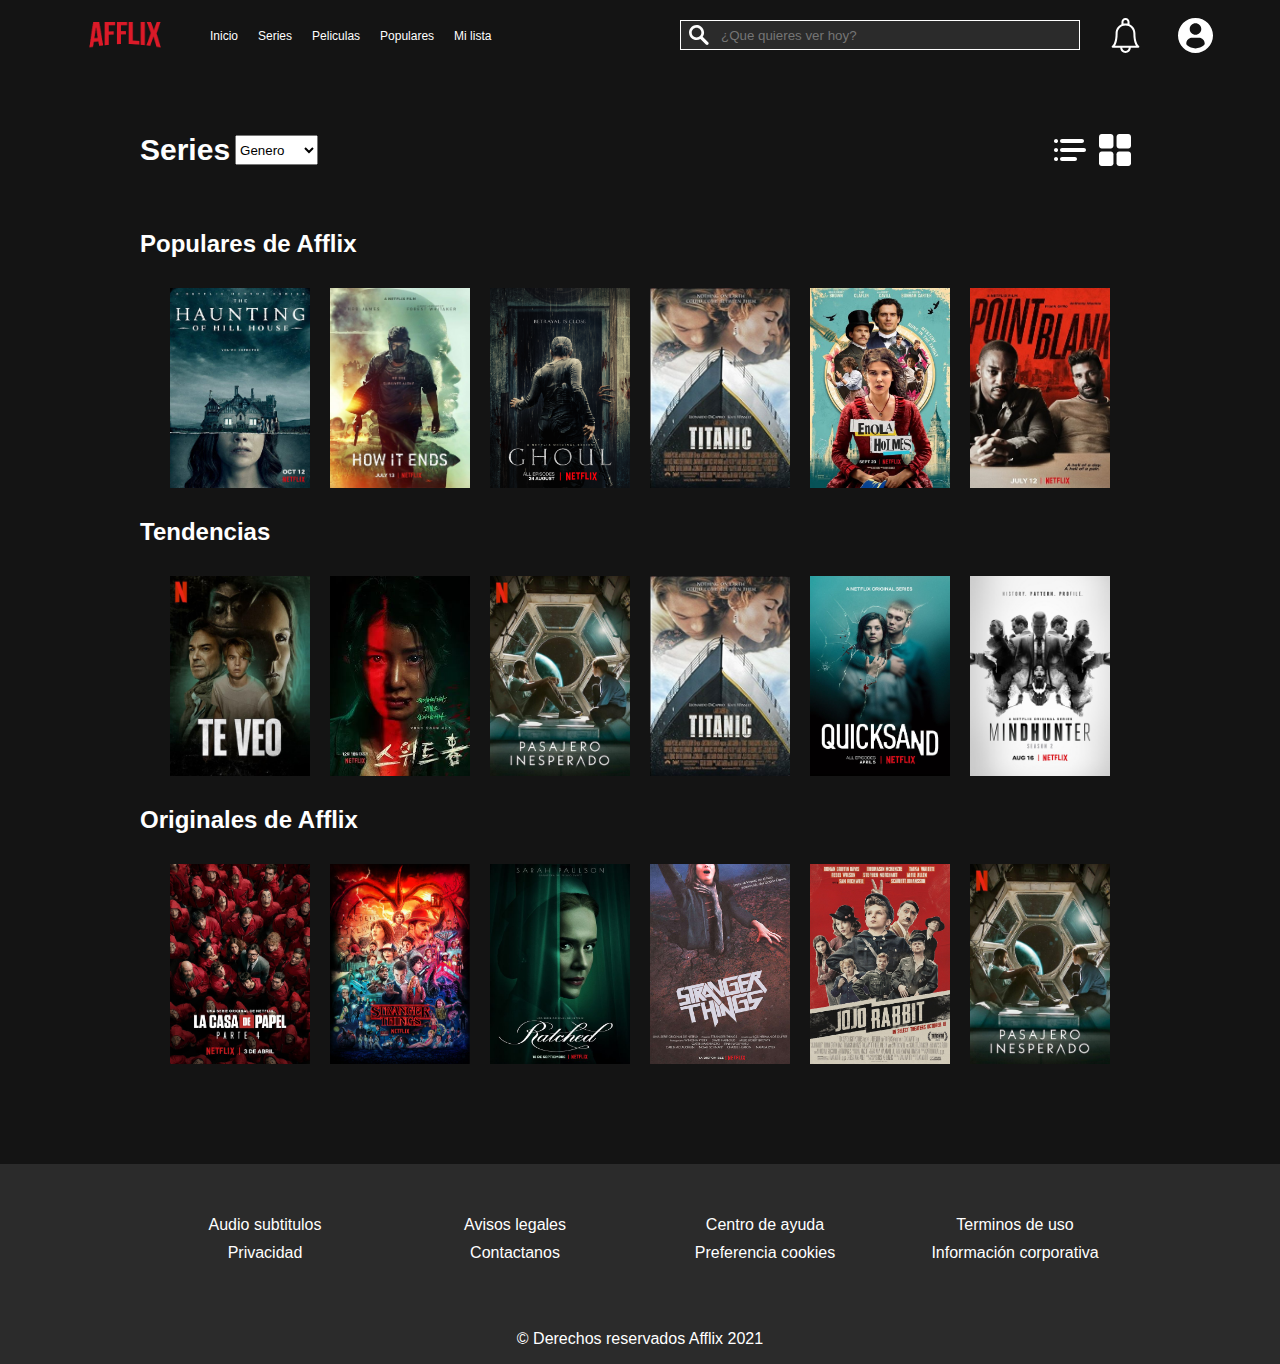
<file: p2_series.html>
<!DOCTYPE html>
<html lang="es">

<head>
    <meta charset="UTF-8">
    <meta http-equiv="X-UA-Compatible" content="IE=edge">
    <meta name="viewport" content="width=device-width, initial-scale=1.0">
    <link rel="icon" type="image/png" href="img/icon.png" />
    <title>Afflix</title>
    <link rel="stylesheet" href="css/style.css">
</head>

<body>
    <header>
        <div class="containerMenu">
            <div class="logoMenu">
                <div class="container--img">
                    <a href="inicio.html"><img src="img/logo.png" alt=""></a>
                </div>
                <div class="container--links">
                    <ul>
                        <li><a href="inicio.html">Inicio</a></li>
                        <li><a href="p2_series.html">Series</a></li>
                        <li><a href="p3_peliculas.html">Peliculas</a></li>
                        <li><a href="p4_novedades.html">Populares</a></li>
                        <li><a href="p5_lista.html">Mi lista</a></li>
                    </ul>
                </div>
            </div>
            <div class="busquedaUser">
                <div class="container--busqueda">
                    <input type="text" placeholder="¿Que quieres ver hoy?">
                </div>
                <div class="container--user">
                    <img src="img/bell.svg" alt="">
                    <div></div>
                </div>
                <div class="container--user">
                    <img src="img/user.svg" alt="">
                    <div></div>
                </div>
            </div>
        </div>
    </header>
    <div class="container" style="margin-top: 100px;">
        <div class="series--opciones">
            <div class="container--selectTitle">
                <div class="selectTitle--item">
                    <h2>Series</h2>
                </div>
                <div class="selectTitle--item">
                    <select name="" id="">
                        <option value="">Genero</option>
                        <option value="">Terror</option>
                        <option value="">Infantiles</option>
                        <option value="">Thrilller</option>
                        <option value="">Comedias</option>
                    </select>
                </div>
            </div>
            <div class="container--button">
                <div class="button--img">
                    <img src="img/lista-de-texto.svg" alt="">
                </div>
                <div class="button--img">
                    <img src="img/visualization.svg" alt="">
                </div>
            </div>
        </div>
    </div>
    <div class="container">
        <h2>Populares de Afflix</h2>
        <div class="container--films">
            <div class="container--movie">
                <img src="img/poster/img01.png" alt="">
            </div>
            <div class="container--movie">
                <img src="img/poster/img02.jpg" alt="">
            </div>
            <div class="container--movie">
                <img src="img/poster/img03.png" alt="">
            </div>
            <div class="container--movie">
                <img src="img/poster/img04.jpg" alt="">
            </div>
            <div class="container--movie">
                <img src="img/poster/img05.jpg" alt="">
            </div>
            <div class="container--movie">
                <img src="img/poster/img06.jpg" alt="">
            </div>
        </div>
    </div>
    <div class="container">
        <h2>Tendencias</h2>
        <div class="container--films">
            <div class="container--movie">
                <img src="img/poster/img13.jpg" alt="">
            </div>
            <div class="container--movie">
                <img src="img/poster/img20.jpg" alt="">
            </div>
            <div class="container--movie">
                <img src="img/poster/img18.jpg" alt="">
            </div>
            <div class="container--movie">
                <img src="img/poster/img04.jpg" alt="">
            </div>
            <div class="container--movie">
                <img src="img/poster/img15.jpg" alt="">
            </div>
            <div class="container--movie">
                <img src="img/poster/img17.png" alt="">
            </div>
        </div>
    </div>
    <div class="container">
        <h2>Originales de Afflix</h2>
        <div class="container--films">
            <div class="container--movie">
                <img src="img/poster/img07.jpg" alt="">
            </div>
            <div class="container--movie">
                <img src="img/poster/img08.jpg" alt="">
            </div>
            <div class="container--movie">
                <img src="img/poster/img09.jpg" alt="">
            </div>
            <div class="container--movie">
                <img src="img/poster/img10.jpg" alt="">
            </div>
            <div class="container--movie">
                <img src="img/poster/img16.jpg" alt="">
            </div>
            <div class="container--movie">
                <img src="img/poster/img18.jpg" alt="">
            </div>
        </div>
    </div>
    <footer>
        <div class="container">
            <div class="container--help">
                <div class="help--item">
                    <a href="">Audio subtitulos</a>
                    <a href="">Privacidad</a>
                </div>
                <div class="help--item">
                    <a href="">Avisos legales</a>
                    <a href="">Contactanos</a>
                </div>
                <div class="help--item">
                    <a href="">Centro de ayuda</a>
                    <a href="">Preferencia cookies</a>
                </div>
                <div class="help--item">
                    <a href="">Terminos de uso</a>
                    <a href="">Información corporativa</a>
                </div>
            </div>
        </div>
        <div class="container--copy">
            <p>&copy; Derechos reservados Afflix 2021</p>
        </div>
    </footer>
</body>

</html>
</file>
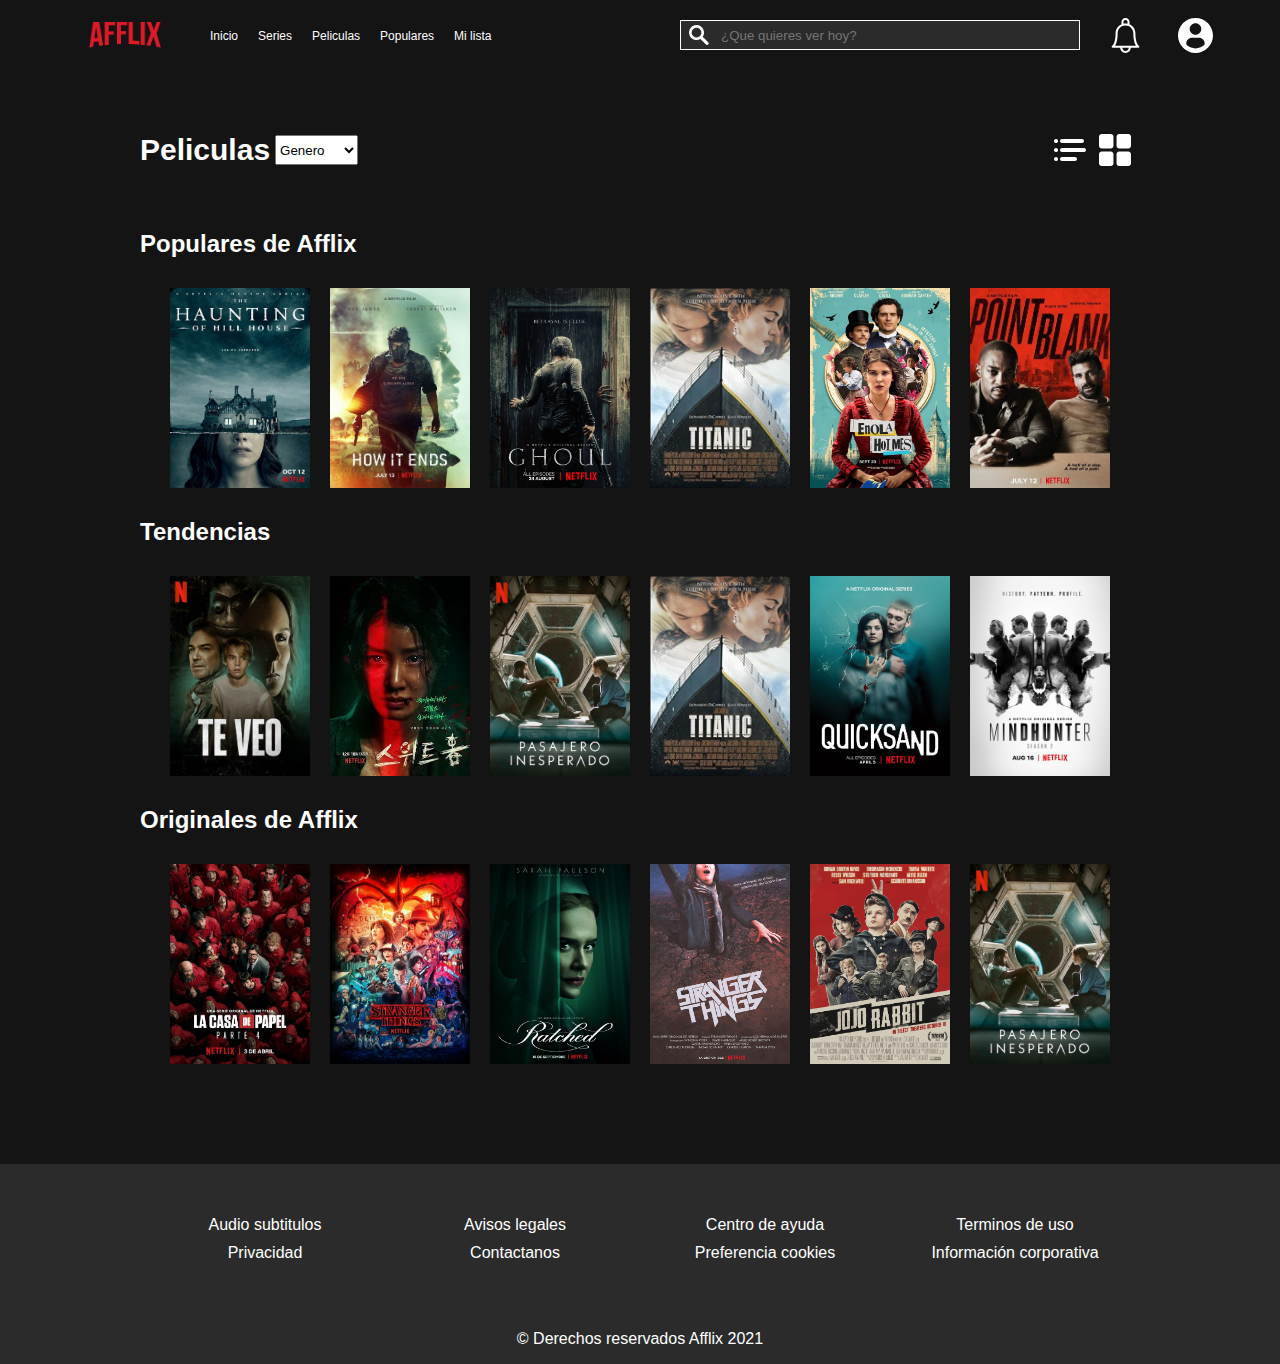
<file: p3_peliculas.html>
<!DOCTYPE html>
<html lang="es">

<head>
    <meta charset="UTF-8">
    <meta http-equiv="X-UA-Compatible" content="IE=edge">
    <meta name="viewport" content="width=device-width, initial-scale=1.0">
    <link rel="icon" type="image/png" href="img/icon.png" />
    <title>Afflix</title>
    <link rel="stylesheet" href="css/style.css">
</head>

<body>
    <header>
        <div class="containerMenu">
            <div class="logoMenu">
                <div class="container--img">
                    <a href="inicio.html"><img src="img/logo.png" alt=""></a>
                </div>
                <div class="container--links">
                    <ul>
                        <li><a href="inicio.html">Inicio</a></li>
                        <li><a href="p2_series.html">Series</a></li>
                        <li><a href="">Peliculas</a></li>
                        <li><a href="p4_novedades.html">Populares</a></li>
                        <li><a href="">Mi lista</a></li>
                    </ul>
                </div>
            </div>
            <div class="busquedaUser">
                <div class="container--busqueda">
                    <input type="text" placeholder="¿Que quieres ver hoy?">
                </div>
                <div class="container--user">
                    <img src="img/bell.svg" alt="">
                    <div></div>
                </div>
                <div class="container--user">
                    <img src="img/user.svg" alt="">
                    <div></div>
                </div>
            </div>
        </div>
    </header>
    <div class="container" style="margin-top: 100px;">
        <div class="series--opciones">
            <div class="container--selectTitle">
                <div class="selectTitle--item">
                    <h2>Peliculas</h2>
                </div>
                <div class="selectTitle--item">
                    <select name="" id="">
                        <option value="">Genero</option>
                        <option value="">Terror</option>
                        <option value="">Infantiles</option>
                        <option value="">Thrilller</option>
                        <option value="">Comedias</option>
                    </select>
                </div>
            </div>
            <div class="container--button">
                <div class="button--img">
                    <img src="img/lista-de-texto.svg" alt="">
                </div>
                <div class="button--img">
                    <img src="img/visualization.svg" alt="">
                </div>
            </div>
        </div>
    </div>
    <div class="container">
        <h2>Populares de Afflix</h2>
        <div class="container--films">
            <div class="container--movie">
                <img src="img/poster/img01.png" alt="">
            </div>
            <div class="container--movie">
                <img src="img/poster/img02.jpg" alt="">
            </div>
            <div class="container--movie">
                <img src="img/poster/img03.png" alt="">
            </div>
            <div class="container--movie">
                <img src="img/poster/img04.jpg" alt="">
            </div>
            <div class="container--movie">
                <img src="img/poster/img05.jpg" alt="">
            </div>
            <div class="container--movie">
                <img src="img/poster/img06.jpg" alt="">
            </div>
        </div>
    </div>
    <div class="container">
        <h2>Tendencias</h2>
        <div class="container--films">
            <div class="container--movie">
                <img src="img/poster/img13.jpg" alt="">
            </div>
            <div class="container--movie">
                <img src="img/poster/img20.jpg" alt="">
            </div>
            <div class="container--movie">
                <img src="img/poster/img18.jpg" alt="">
            </div>
            <div class="container--movie">
                <img src="img/poster/img04.jpg" alt="">
            </div>
            <div class="container--movie">
                <img src="img/poster/img15.jpg" alt="">
            </div>
            <div class="container--movie">
                <img src="img/poster/img17.png" alt="">
            </div>
        </div>
    </div>
    <div class="container">
        <h2>Originales de Afflix</h2>
        <div class="container--films">
            <div class="container--movie">
                <img src="img/poster/img07.jpg" alt="">
            </div>
            <div class="container--movie">
                <img src="img/poster/img08.jpg" alt="">
            </div>
            <div class="container--movie">
                <img src="img/poster/img09.jpg" alt="">
            </div>
            <div class="container--movie">
                <img src="img/poster/img10.jpg" alt="">
            </div>
            <div class="container--movie">
                <img src="img/poster/img16.jpg" alt="">
            </div>
            <div class="container--movie">
                <img src="img/poster/img18.jpg" alt="">
            </div>
        </div>
    </div>
    <footer>
        <div class="container">
            <div class="container--help">
                <div class="help--item">
                    <a href="">Audio subtitulos</a>
                    <a href="">Privacidad</a>
                </div>
                <div class="help--item">
                    <a href="">Avisos legales</a>
                    <a href="">Contactanos</a>
                </div>
                <div class="help--item">
                    <a href="">Centro de ayuda</a>
                    <a href="">Preferencia cookies</a>
                </div>
                <div class="help--item">
                    <a href="">Terminos de uso</a>
                    <a href="">Información corporativa</a>
                </div>
            </div>
        </div>
        <div class="container--copy">
            <p>&copy; Derechos reservados Afflix 2021</p>
        </div>
    </footer>
</body>

</html>
</file>
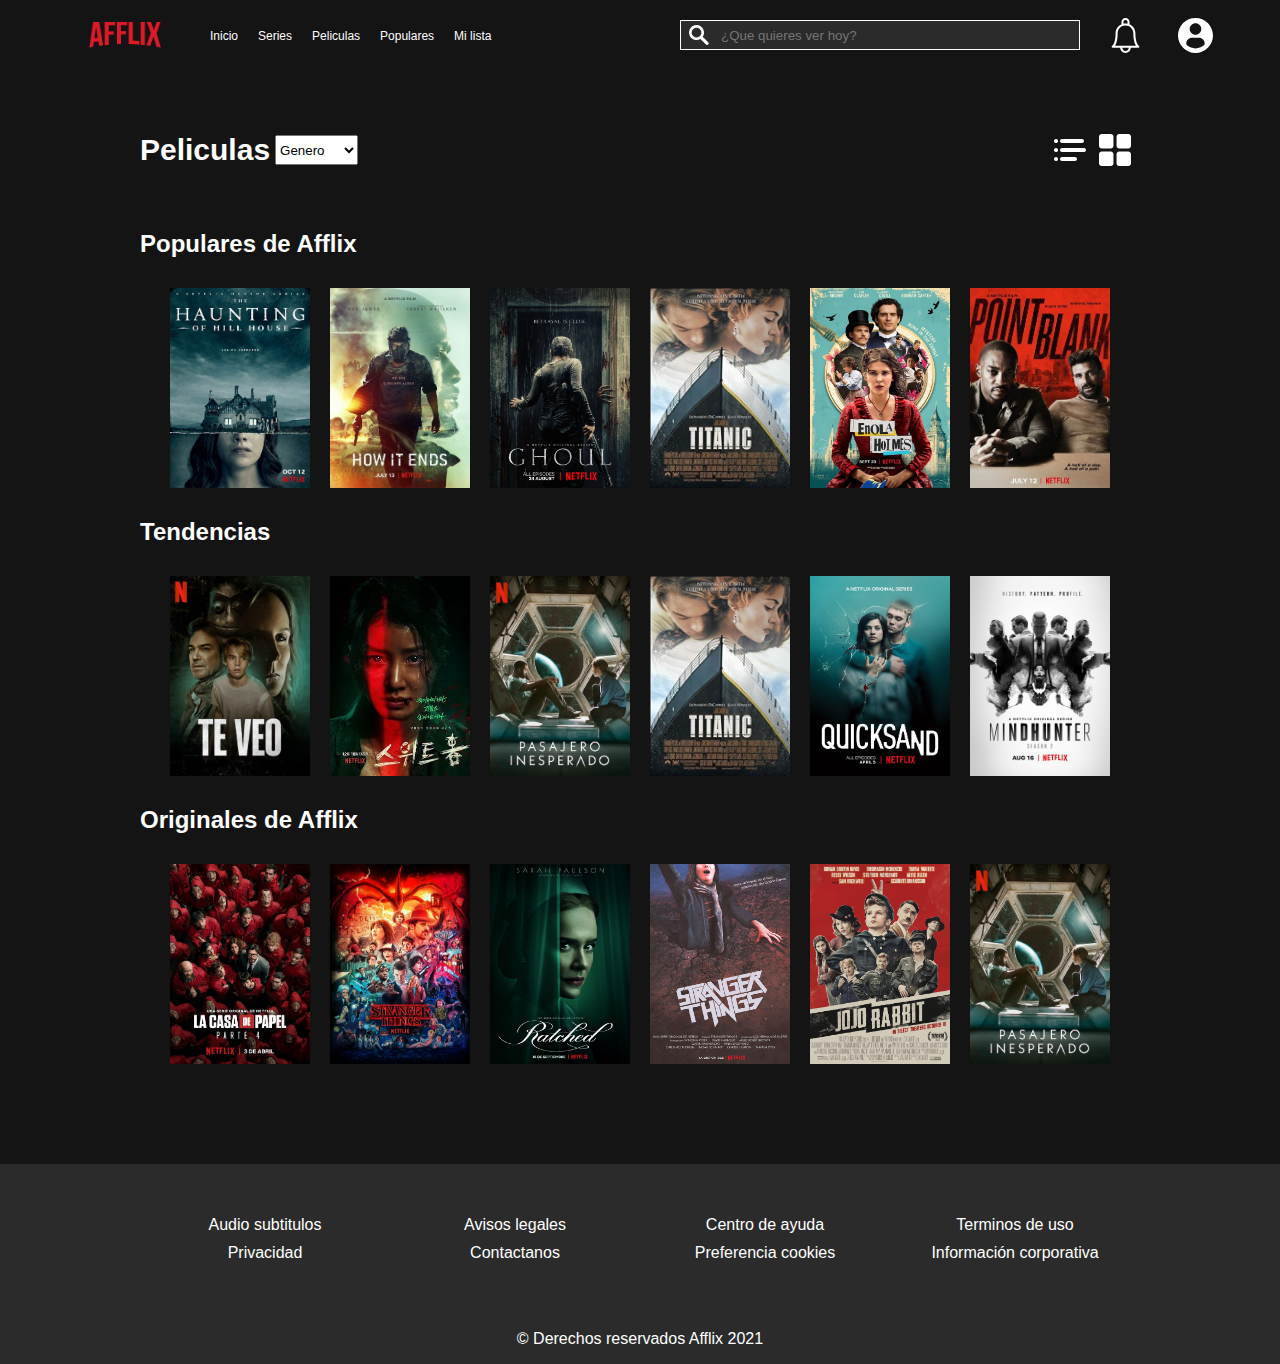
<file: p3_peliculass.html>
<!DOCTYPE html>
<html lang="es">

<head>
    <meta charset="UTF-8">
    <meta http-equiv="X-UA-Compatible" content="IE=edge">
    <meta name="viewport" content="width=device-width, initial-scale=1.0">
    <link rel="icon" type="image/png" href="img/icon.png" />
    <title>Afflix</title>
    <link rel="stylesheet" href="css/style.css">
</head>

<body>
    <header>
        <div class="containerMenu">
            <div class="logoMenu">
                <div class="container--img">
                    <a href="inicio.html"><img src="img/logo.png" alt=""></a>
                </div>
                <div class="container--links">
                    <ul>
                        <li><a href="inicio.html">Inicio</a></li>
                        <li><a href="p2_series.html">Series</a></li>
                        <li><a href="">Peliculas</a></li>
                        <li><a href="p4_novedaes.html">Populares</a></li>
                        <li><a href="">Mi lista</a></li>
                    </ul>
                </div>
            </div>
            <div class="busquedaUser">
                <div class="container--busqueda">
                    <input type="text" placeholder="¿Que quieres ver hoy?">
                </div>
                <div class="container--user">
                    <img src="img/bell.svg" alt="">
                    <div></div>
                </div>
                <div class="container--user">
                    <img src="img/user.svg" alt="">
                    <div></div>
                </div>
            </div>
        </div>
    </header>
    <div class="container" style="margin-top: 100px;">
        <div class="series--opciones">
            <div class="container--selectTitle">
                <div class="selectTitle--item">
                    <h2>Peliculas</h2>
                </div>
                <div class="selectTitle--item">
                    <select name="" id="">
                        <option value="">Genero</option>
                        <option value="">Terror</option>
                        <option value="">Infantiles</option>
                        <option value="">Thrilller</option>
                        <option value="">Comedias</option>
                    </select>
                </div>
            </div>
            <div class="container--button">
                <div class="button--img">
                    <img src="img/lista-de-texto.svg" alt="">
                </div>
                <div class="button--img">
                    <img src="img/visualization.svg" alt="">
                </div>
            </div>
        </div>
    </div>
    <div class="container">
        <h2>Populares de Afflix</h2>
        <div class="container--films">
            <div class="container--movie">
                <img src="img/poster/img01.png" alt="">
            </div>
            <div class="container--movie">
                <img src="img/poster/img02.jpg" alt="">
            </div>
            <div class="container--movie">
                <img src="img/poster/img03.png" alt="">
            </div>
            <div class="container--movie">
                <img src="img/poster/img04.jpg" alt="">
            </div>
            <div class="container--movie">
                <img src="img/poster/img05.jpg" alt="">
            </div>
            <div class="container--movie">
                <img src="img/poster/img06.jpg" alt="">
            </div>
        </div>
    </div>
    <div class="container">
        <h2>Tendencias</h2>
        <div class="container--films">
            <div class="container--movie">
                <img src="img/poster/img13.jpg" alt="">
            </div>
            <div class="container--movie">
                <img src="img/poster/img20.jpg" alt="">
            </div>
            <div class="container--movie">
                <img src="img/poster/img18.jpg" alt="">
            </div>
            <div class="container--movie">
                <img src="img/poster/img04.jpg" alt="">
            </div>
            <div class="container--movie">
                <img src="img/poster/img15.jpg" alt="">
            </div>
            <div class="container--movie">
                <img src="img/poster/img17.png" alt="">
            </div>
        </div>
    </div>
    <div class="container">
        <h2>Originales de Afflix</h2>
        <div class="container--films">
            <div class="container--movie">
                <img src="img/poster/img07.jpg" alt="">
            </div>
            <div class="container--movie">
                <img src="img/poster/img08.jpg" alt="">
            </div>
            <div class="container--movie">
                <img src="img/poster/img09.jpg" alt="">
            </div>
            <div class="container--movie">
                <img src="img/poster/img10.jpg" alt="">
            </div>
            <div class="container--movie">
                <img src="img/poster/img16.jpg" alt="">
            </div>
            <div class="container--movie">
                <img src="img/poster/img18.jpg" alt="">
            </div>
        </div>
    </div>
    <footer>
        <div class="container">
            <div class="container--help">
                <div class="help--item">
                    <a href="">Audio subtitulos</a>
                    <a href="">Privacidad</a>
                </div>
                <div class="help--item">
                    <a href="">Avisos legales</a>
                    <a href="">Contactanos</a>
                </div>
                <div class="help--item">
                    <a href="">Centro de ayuda</a>
                    <a href="">Preferencia cookies</a>
                </div>
                <div class="help--item">
                    <a href="">Terminos de uso</a>
                    <a href="">Información corporativa</a>
                </div>
            </div>
        </div>
        <div class="container--copy">
            <p>&copy; Derechos reservados Afflix 2021</p>
        </div>
    </footer>
</body>

</html>
</file>
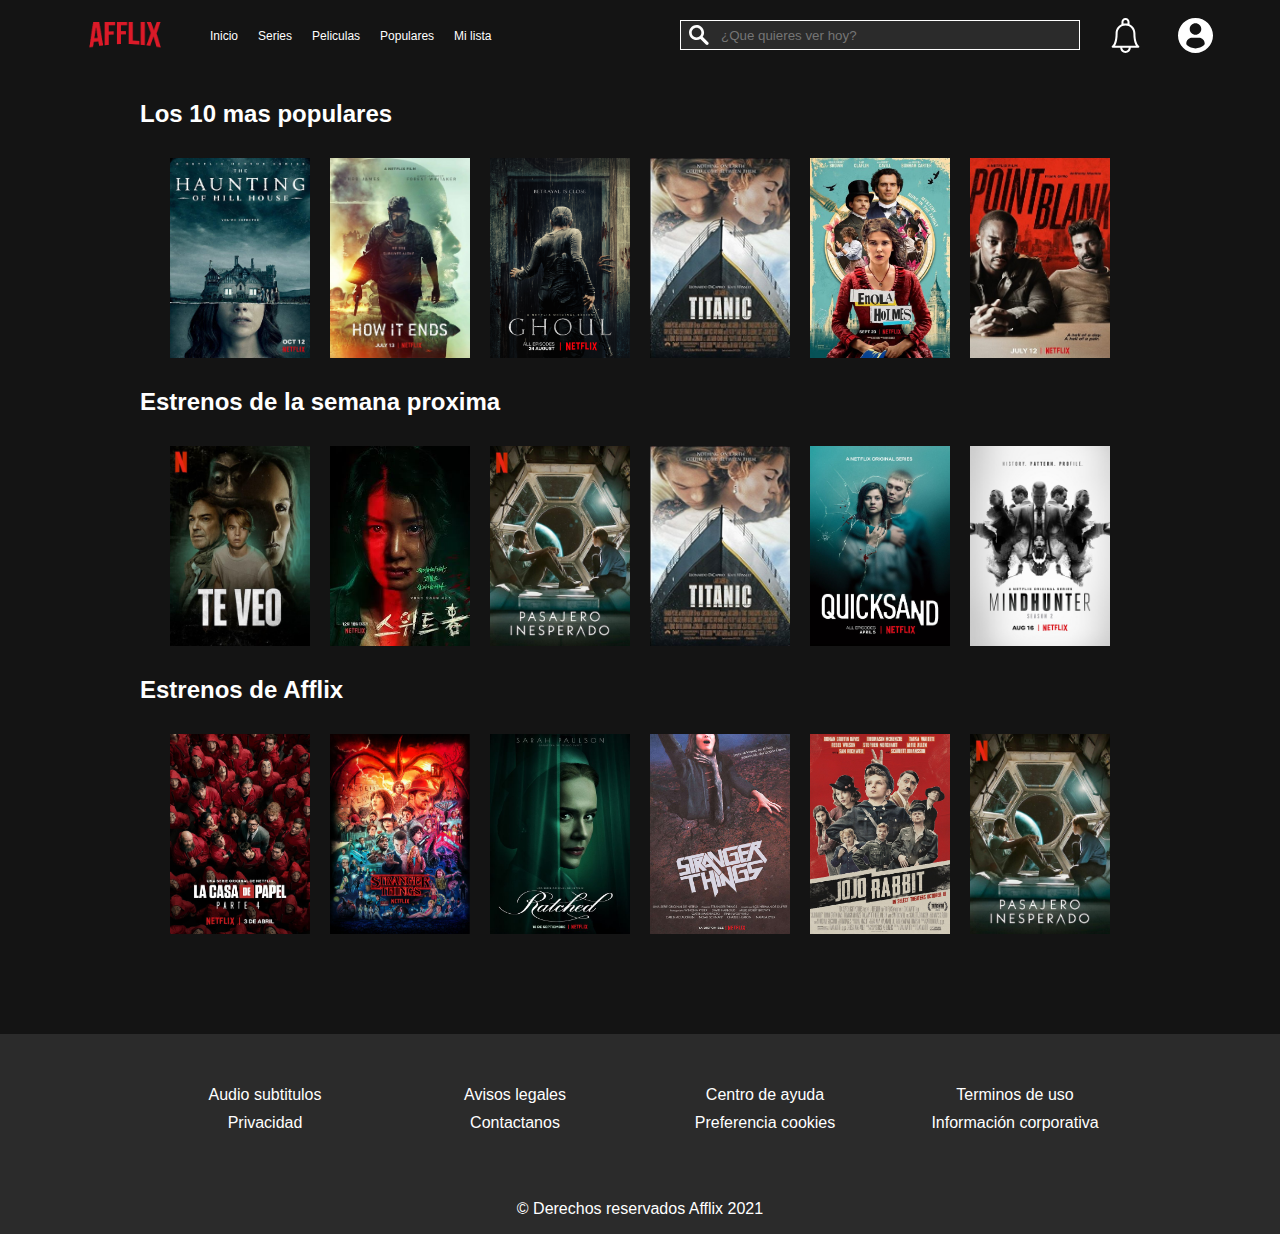
<file: p4_novedades.html>
<!DOCTYPE html>
<html lang="es">

<head>
    <meta charset="UTF-8">
    <meta http-equiv="X-UA-Compatible" content="IE=edge">
    <meta name="viewport" content="width=device-width, initial-scale=1.0">
    <link rel="icon" type="image/png" href="img/icon.png" />
    <title>Afflix</title>
    <link rel="stylesheet" href="css/style.css">
</head>

<body>
    <header>
        <div class="containerMenu">
            <div class="logoMenu">
                <div class="container--img">
                    <a href="inicio.html"><img src="img/logo.png" alt=""></a>
                </div>
                <div class="container--links">
                    <ul>
                        <li><a href="inicio.html">Inicio</a></li>
                        <li><a href="p2_series.html">Series</a></li>
                        <li><a href="p3_peliculas.html">Peliculas</a></li>
                        <li><a href="p4_novedades.html">Populares</a></li>
                        <li><a href="p5_lista.html">Mi lista</a></li>
                    </ul>
                </div>
            </div>
            <div class="busquedaUser">
                <div class="container--busqueda">
                    <input type="text" placeholder="¿Que quieres ver hoy?">
                </div>
                <div class="container--user">
                    <img src="img/bell.svg" alt="">
                    <div></div>
                </div>
                <div class="container--user">
                    <img src="img/user.svg" alt="">
                    <div></div>
                </div>
            </div>
        </div>
    </header>
    <div class="container" style="margin-top: 100px;">
        <h2>Los 10 mas populares</h2>
        <div class="container--films">
            <div class="container--movie">
                <img src="img/poster/img01.png" alt="">
            </div>
            <div class="container--movie">
                <img src="img/poster/img02.jpg" alt="">
            </div>
            <div class="container--movie">
                <img src="img/poster/img03.png" alt="">
            </div>
            <div class="container--movie">
                <img src="img/poster/img04.jpg" alt="">
            </div>
            <div class="container--movie">
                <img src="img/poster/img05.jpg" alt="">
            </div>
            <div class="container--movie">
                <img src="img/poster/img06.jpg" alt="">
            </div>
        </div>
    </div>
    <div class="container">
        <h2>Estrenos de la semana proxima</h2>
        <div class="container--films">
            <div class="container--movie">
                <img src="img/poster/img13.jpg" alt="">
            </div>
            <div class="container--movie">
                <img src="img/poster/img20.jpg" alt="">
            </div>
            <div class="container--movie">
                <img src="img/poster/img18.jpg" alt="">
            </div>
            <div class="container--movie">
                <img src="img/poster/img04.jpg" alt="">
            </div>
            <div class="container--movie">
                <img src="img/poster/img15.jpg" alt="">
            </div>
            <div class="container--movie">
                <img src="img/poster/img17.png" alt="">
            </div>
        </div>
    </div>
    <div class="container">
        <h2>Estrenos de Afflix</h2>
        <div class="container--films">
            <div class="container--movie">
                <img src="img/poster/img07.jpg" alt="">
            </div>
            <div class="container--movie">
                <img src="img/poster/img08.jpg" alt="">
            </div>
            <div class="container--movie">
                <img src="img/poster/img09.jpg" alt="">
            </div>
            <div class="container--movie">
                <img src="img/poster/img10.jpg" alt="">
            </div>
            <div class="container--movie">
                <img src="img/poster/img16.jpg" alt="">
            </div>
            <div class="container--movie">
                <img src="img/poster/img18.jpg" alt="">
            </div>
        </div>
    </div>
    <footer>
        <div class="container">
            <div class="container--help">
                <div class="help--item">
                    <a href="">Audio subtitulos</a>
                    <a href="">Privacidad</a>
                </div>
                <div class="help--item">
                    <a href="">Avisos legales</a>
                    <a href="">Contactanos</a>
                </div>
                <div class="help--item">
                    <a href="">Centro de ayuda</a>
                    <a href="">Preferencia cookies</a>
                </div>
                <div class="help--item">
                    <a href="">Terminos de uso</a>
                    <a href="">Información corporativa</a>
                </div>
            </div>
        </div>
        <div class="container--copy">
            <p>&copy; Derechos reservados Afflix 2021</p>
        </div>
    </footer>
</body>

</html>
</file>
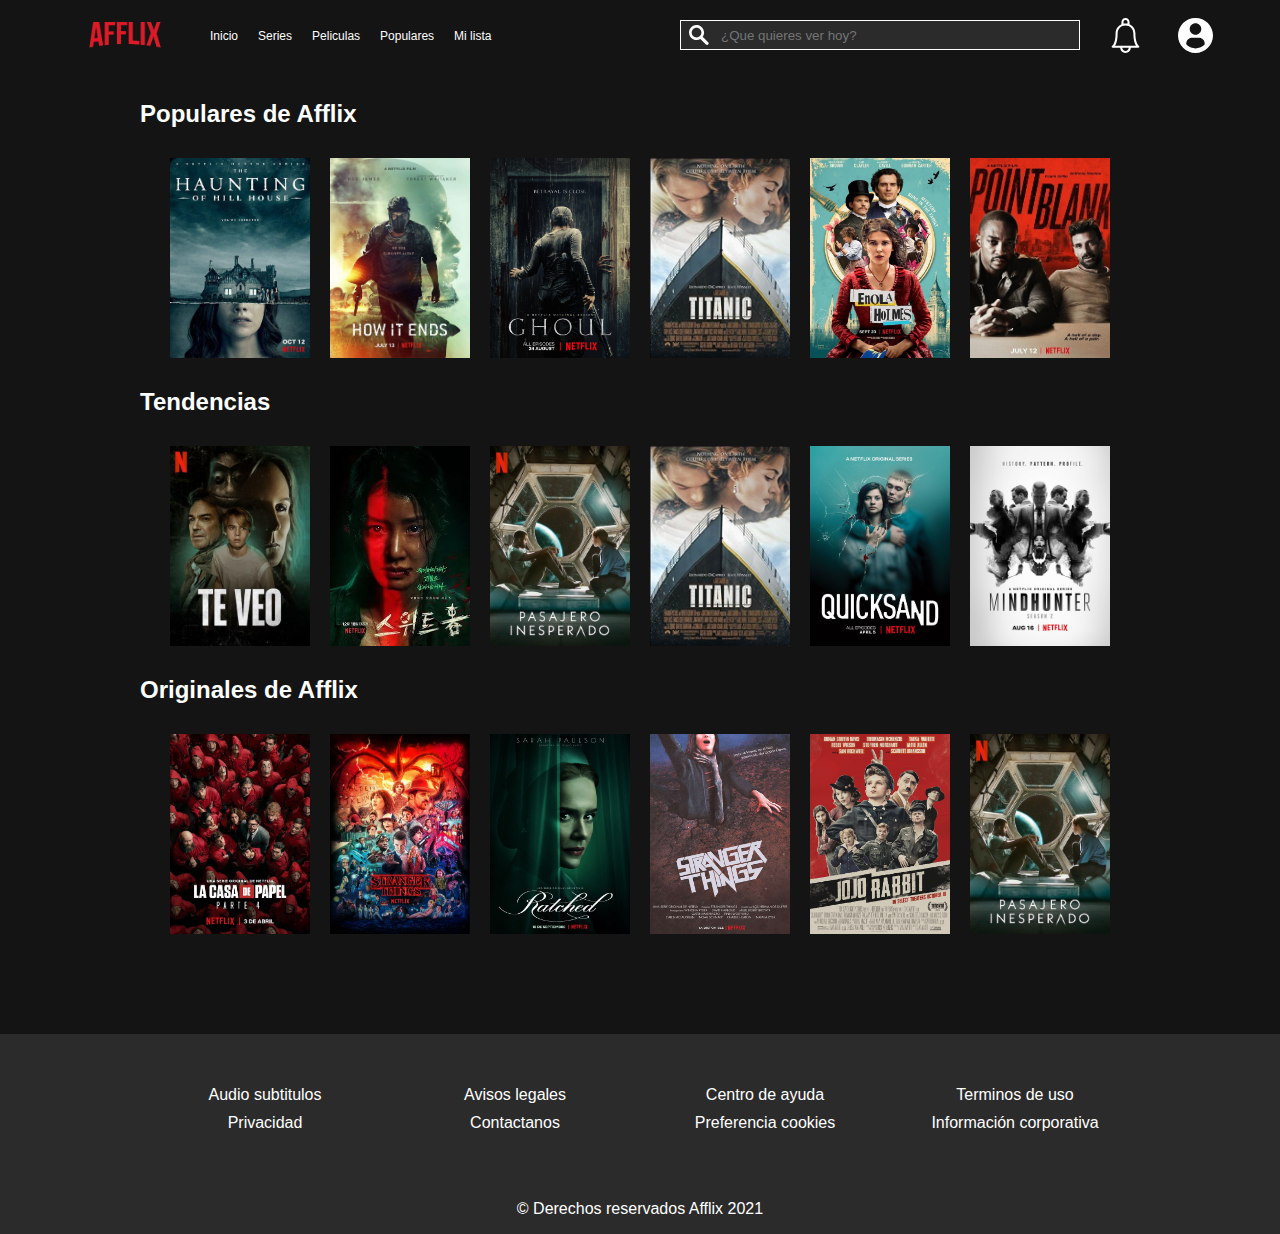
<file: p4_novedaes.html>
<!DOCTYPE html>
<html lang="es">

<head>
    <meta charset="UTF-8">
    <meta http-equiv="X-UA-Compatible" content="IE=edge">
    <meta name="viewport" content="width=device-width, initial-scale=1.0">
    <link rel="icon" type="image/png" href="img/icon.png" />
    <title>Afflix</title>
    <link rel="stylesheet" href="css/style.css">
</head>

<body>
    <header>
        <div class="containerMenu">
            <div class="logoMenu">
                <div class="container--img">
                    <a href="inicio.html"><img src="img/logo.png" alt=""></a>
                </div>
                <div class="container--links">
                    <ul>
                        <li><a href="inicio.html">Inicio</a></li>
                        <li><a href="p2_series.html">Series</a></li>
                        <li><a href="p3_peliculass.html">Peliculas</a></li>
                        <li><a href="">Populares</a></li>
                        <li><a href="">Mi lista</a></li>
                    </ul>
                </div>
            </div>
            <div class="busquedaUser">
                <div class="container--busqueda">
                    <input type="text" placeholder="¿Que quieres ver hoy?">
                </div>
                <div class="container--user">
                    <img src="img/bell.svg" alt="">
                    <div></div>
                </div>
                <div class="container--user">
                    <img src="img/user.svg" alt="">
                    <div></div>
                </div>
            </div>
        </div>
    </header>
    <div class="container" style="margin-top: 100px;">
        <h2>Populares de Afflix</h2>
        <div class="container--films">
            <div class="container--movie">
                <img src="img/poster/img01.png" alt="">
            </div>
            <div class="container--movie">
                <img src="img/poster/img02.jpg" alt="">
            </div>
            <div class="container--movie">
                <img src="img/poster/img03.png" alt="">
            </div>
            <div class="container--movie">
                <img src="img/poster/img04.jpg" alt="">
            </div>
            <div class="container--movie">
                <img src="img/poster/img05.jpg" alt="">
            </div>
            <div class="container--movie">
                <img src="img/poster/img06.jpg" alt="">
            </div>
        </div>
    </div>
    <div class="container">
        <h2>Tendencias</h2>
        <div class="container--films">
            <div class="container--movie">
                <img src="img/poster/img13.jpg" alt="">
            </div>
            <div class="container--movie">
                <img src="img/poster/img20.jpg" alt="">
            </div>
            <div class="container--movie">
                <img src="img/poster/img18.jpg" alt="">
            </div>
            <div class="container--movie">
                <img src="img/poster/img04.jpg" alt="">
            </div>
            <div class="container--movie">
                <img src="img/poster/img15.jpg" alt="">
            </div>
            <div class="container--movie">
                <img src="img/poster/img17.png" alt="">
            </div>
        </div>
    </div>
    <div class="container">
        <h2>Originales de Afflix</h2>
        <div class="container--films">
            <div class="container--movie">
                <img src="img/poster/img07.jpg" alt="">
            </div>
            <div class="container--movie">
                <img src="img/poster/img08.jpg" alt="">
            </div>
            <div class="container--movie">
                <img src="img/poster/img09.jpg" alt="">
            </div>
            <div class="container--movie">
                <img src="img/poster/img10.jpg" alt="">
            </div>
            <div class="container--movie">
                <img src="img/poster/img16.jpg" alt="">
            </div>
            <div class="container--movie">
                <img src="img/poster/img18.jpg" alt="">
            </div>
        </div>
    </div>
    <footer>
        <div class="container">
            <div class="container--help">
                <div class="help--item">
                    <a href="">Audio subtitulos</a>
                    <a href="">Privacidad</a>
                </div>
                <div class="help--item">
                    <a href="">Avisos legales</a>
                    <a href="">Contactanos</a>
                </div>
                <div class="help--item">
                    <a href="">Centro de ayuda</a>
                    <a href="">Preferencia cookies</a>
                </div>
                <div class="help--item">
                    <a href="">Terminos de uso</a>
                    <a href="">Información corporativa</a>
                </div>
            </div>
        </div>
        <div class="container--copy">
            <p>&copy; Derechos reservados Afflix 2021</p>
        </div>
    </footer>
</body>

</html>
</file>
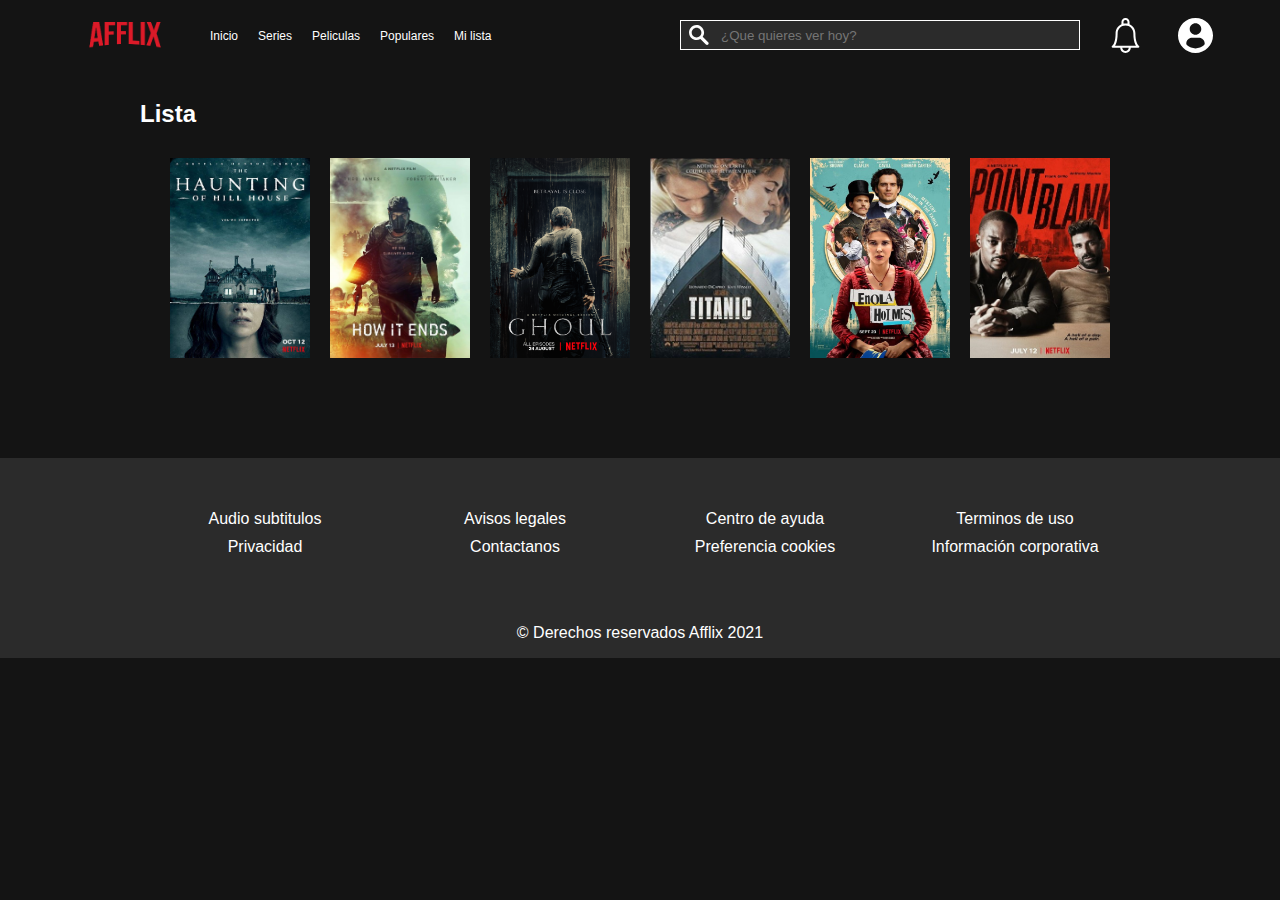
<file: p5_lista.html>
<!DOCTYPE html>
<html lang="es">

<head>
    <meta charset="UTF-8">
    <meta http-equiv="X-UA-Compatible" content="IE=edge">
    <meta name="viewport" content="width=device-width, initial-scale=1.0">
    <link rel="icon" type="image/png" href="img/icon.png" />
    <title>Afflix</title>
    <link rel="stylesheet" href="css/style.css">
</head>

<body>
    <header>
        <div class="containerMenu">
            <div class="logoMenu">
                <div class="container--img">
                    <a href="inicio.html"><img src="img/logo.png" alt=""></a>
                </div>
                <div class="container--links">
                    <ul>
                        <li><a href="inicio.html">Inicio</a></li>
                        <li><a href="p2_series.html">Series</a></li>
                        <li><a href="p3_peliculas.html">Peliculas</a></li>
                        <li><a href="p4_novedades.html">Populares</a></li>
                        <li><a href="p5_lista.html">Mi lista</a></li>
                    </ul>
                </div>
            </div>
            <div class="busquedaUser">
                <div class="container--busqueda">
                    <input type="text" placeholder="¿Que quieres ver hoy?">
                </div>
                <div class="container--user">
                    <img src="img/bell.svg" alt="">
                    <div></div>
                </div>
                <div class="container--user">
                    <img src="img/user.svg" alt="">
                    <div></div>
                </div>
            </div>
        </div>
    </header>
    <div class="container" style="margin-top: 100px;">
        <h2>Lista</h2>
        <div class="container--films">
            <div class="container--movie">
                <img src="img/poster/img01.png" alt="">
            </div>
            <div class="container--movie">
                <img src="img/poster/img02.jpg" alt="">
            </div>
            <div class="container--movie">
                <img src="img/poster/img03.png" alt="">
            </div>
            <div class="container--movie">
                <img src="img/poster/img04.jpg" alt="">
            </div>
            <div class="container--movie">
                <img src="img/poster/img05.jpg" alt="">
            </div>
            <div class="container--movie">
                <img src="img/poster/img06.jpg" alt="">
            </div>
        </div>
    </div>
    <footer>
        <div class="container">
            <div class="container--help">
                <div class="help--item">
                    <a href="">Audio subtitulos</a>
                    <a href="">Privacidad</a>
                </div>
                <div class="help--item">
                    <a href="">Avisos legales</a>
                    <a href="">Contactanos</a>
                </div>
                <div class="help--item">
                    <a href="">Centro de ayuda</a>
                    <a href="">Preferencia cookies</a>
                </div>
                <div class="help--item">
                    <a href="">Terminos de uso</a>
                    <a href="">Información corporativa</a>
                </div>
            </div>
        </div>
        <div class="container--copy">
            <p>&copy; Derechos reservados Afflix 2021</p>
        </div>
    </footer>
</body>

</html>
</file>
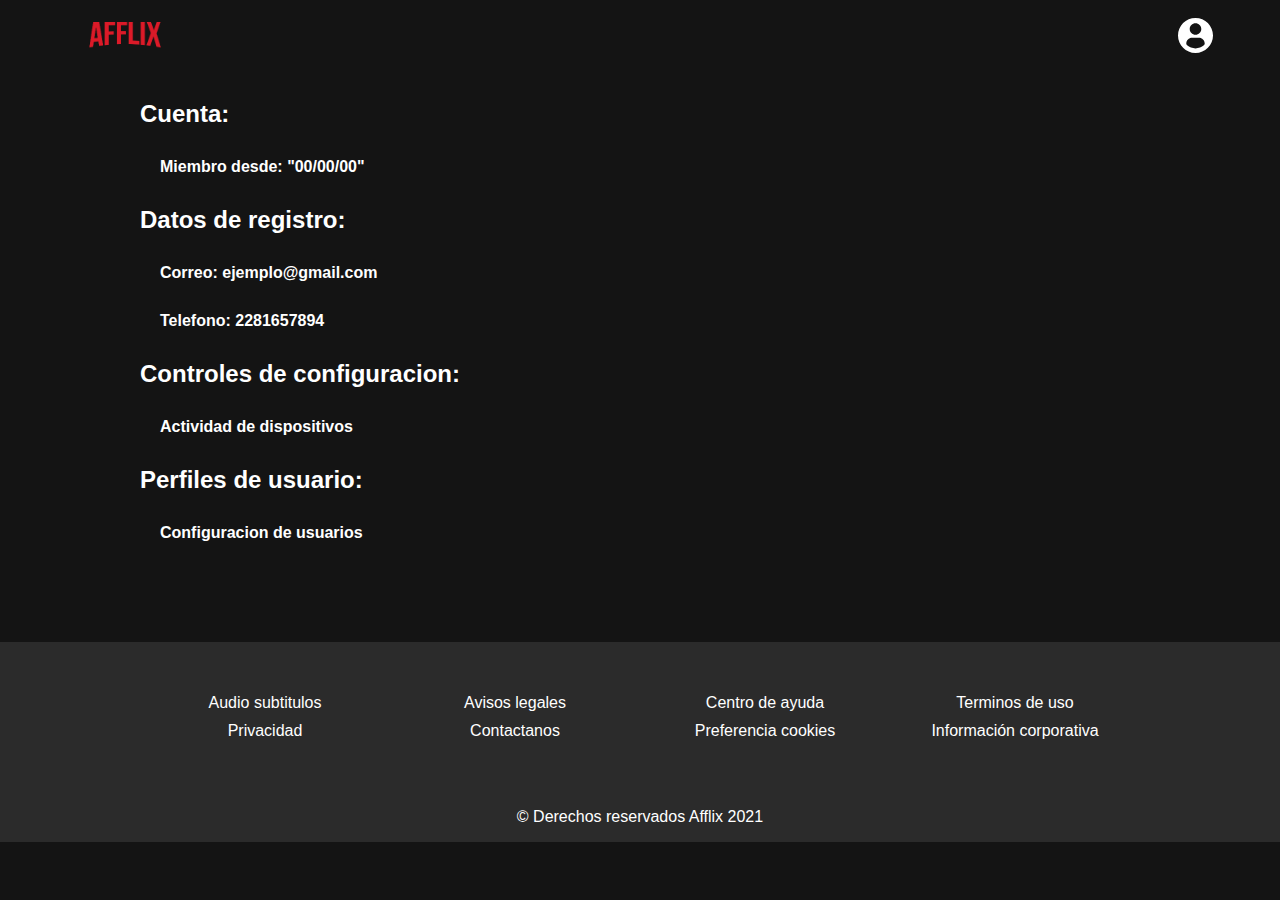
<file: p6_cuenta.html>
<!DOCTYPE html>
<html lang="es">

<head>
    <meta charset="UTF-8">
    <meta http-equiv="X-UA-Compatible" content="IE=edge">
    <meta name="viewport" content="width=device-width, initial-scale=1.0">
    <link rel="icon" type="image/png" href="img/icon.png" />
    <title>Afflix</title>
    <link rel="stylesheet" href="css/style.css">
</head>

<body>
    <header>
        <div class="containerMenu">
            <div class="logoMenu">
                <div class="container--img">
                    <a href="inicio.html"><img src="img/logo.png" alt=""></a>
                </div>
            </div>
            <div class="busquedaUser">
                <div class="container--user">
                    <a href="#openModal"><img src="img/user.svg" width="20px;" style="float: right;"></a>

                    <div id="openModal" class="modalDialog">
                        <div>
                            <a href="#close" title="Close" class="close">X</a>
                            <a href="p6_cuenta.html" style="text-decoration: none;"><p style="color: white; margin: 10px 0;">Cuenta</p></a>
                            <a href="p7_centroayuda.html" style="text-decoration: none;"><p style="color: white; margin: 10px 0;">Centro de ayuda</p></a>
                            <a href="index.html" style="text-decoration: none;"><p style="color: white; margin: 10px 0;">Cerrar Sesión</p></a>
                        </div>
                    </div>
                </div>
            </div>
        </div>
    </header>
    <div class="container" style="margin-top: 100px;">
        <h2>Cuenta:</h2>
        <h4>Miembro desde: "00/00/00"</h4>
        <h2>Datos de registro:</h2>
        <h4>Correo: ejemplo@gmail.com</h4>
        <h4>Telefono: 2281657894</h4>
        <h2>Controles de configuracion:</h2>
        <h4>Actividad de dispositivos</h4>
        <h2>Perfiles de usuario:</h2>
        <h4>Configuracion de usuarios</h4>
    </div>
    <footer>
        <div class="container">
            <div class="container--help">
                <div class="help--item">
                    <a href="">Audio subtitulos</a>
                    <a href="">Privacidad</a>
                </div>
                <div class="help--item">
                    <a href="">Avisos legales</a>
                    <a href="">Contactanos</a>
                </div>
                <div class="help--item">
                    <a href="">Centro de ayuda</a>
                    <a href="">Preferencia cookies</a>
                </div>
                <div class="help--item">
                    <a href="">Terminos de uso</a>
                    <a href="">Información corporativa</a>
                </div>
            </div>
        </div>
        <div class="container--copy">
            <p>&copy; Derechos reservados Afflix 2021</p>
        </div>
    </footer>
</body>

</html>
</file>
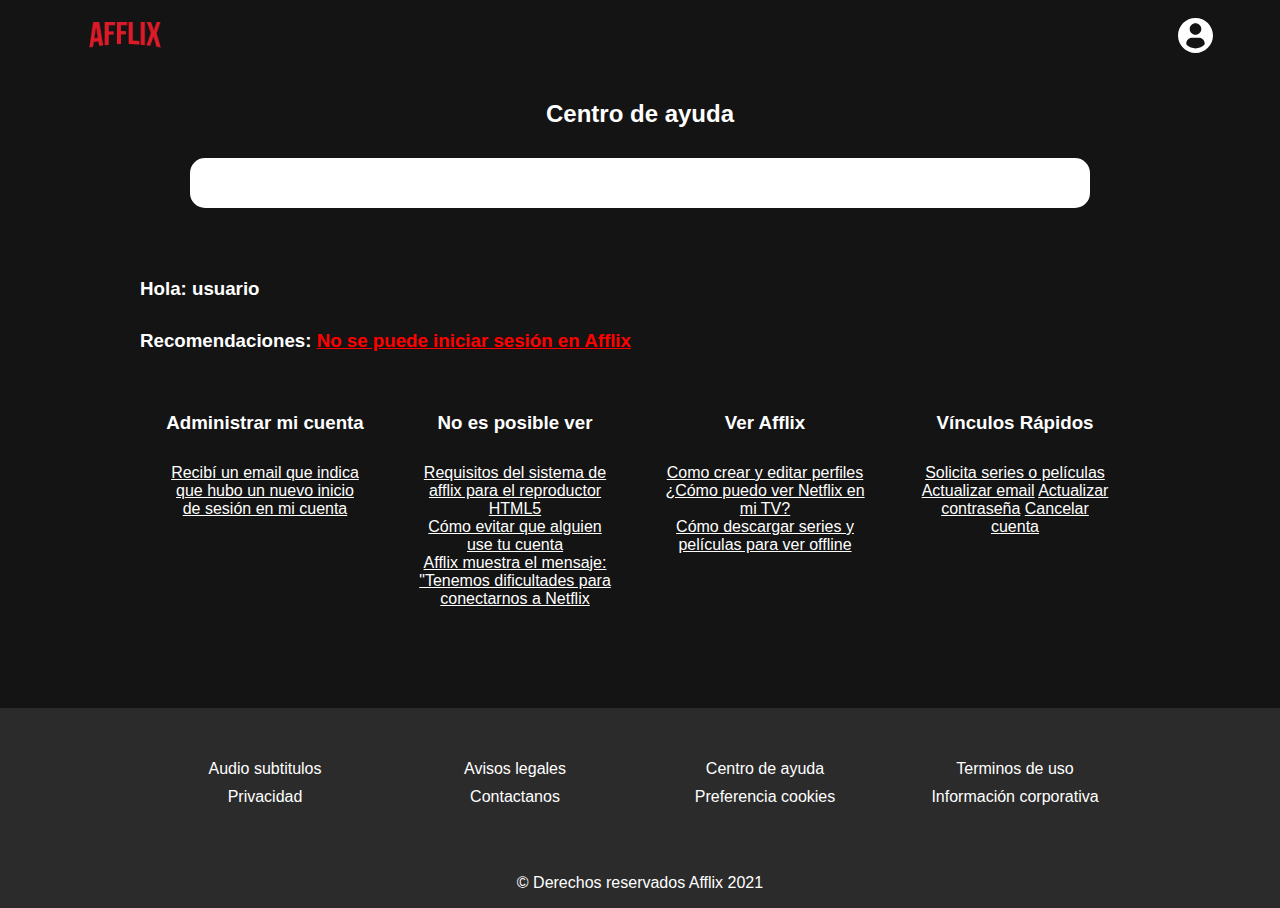
<file: p7_centroayuda.html>
<!DOCTYPE html>
<html lang="es">

<head>
    <meta charset="UTF-8">
    <meta http-equiv="X-UA-Compatible" content="IE=edge">
    <meta name="viewport" content="width=device-width, initial-scale=1.0">
    <link rel="icon" type="image/png" href="img/icon.png" />
    <title>Afflix</title>
    <link rel="stylesheet" href="css/style.css">
</head>

<body>
    <header>
        <div class="containerMenu">
            <div class="logoMenu">
                <div class="container--img">
                    <a href="inicio.html"><img src="img/logo.png" alt=""></a>
                </div>
            </div>
            <div class="busquedaUser">
                <div class="container--user">
                    <a href="#openModal"><img src="img/user.svg" width="20px;" style="float: right;"></a>

                    <div id="openModal" class="modalDialog">
                        <div>
                            <a href="#close" title="Close" class="close">X</a>
                            <a href="p6_cuenta.html" style="text-decoration: none;"><p style="color: white; margin: 10px 0;">Cuenta</p></a>
                            <a href="p7_centroayuda.html" style="text-decoration: none;"><p style="color: white; margin: 10px 0;">Centro de ayuda</p></a>
                            <a href="index.html" style="text-decoration: none;"><p style="color: white; margin: 10px 0;">Cerrar Sesión</p></a>
                        </div>
                    </div>
                </div>
            </div>
        </div>
    </header>
    <div class="container" style="margin-top: 100px;">
        <div class="container--navayuda">
            <h2>Centro de ayuda</h2>
            <input type="search">
        </div>
        <h3>Hola: usuario</h3>
        <h3>Recomendaciones: <a href="">No se puede iniciar sesión en Afflix</a></h3>
        <div class="container--coll">
            <div class="columna">
                <h3>Administrar mi cuenta</h3>
                <a href="">Recibí un email que
                    indica que hubo un
                    nuevo inicio de
                    sesión en mi cuenta
                </a>
            </div>
            <div class="columna">
                <h3>No es posible ver</h3>
                <a href="">Requisitos del sistema
                    de afflix para el
                    reproductor HTML5
                </a><br>
                <a href="">Cómo evitar que alguien
                    use tu cuenta
                </a><br>
                <a href="">Afflix muestra el
                    mensaje: "Tenemos
                    dificultades para
                    conectarnos a Netflix
                </a>
            </div>
            <div class="columna">
                <h3>Ver Afflix</h3>
                <a href="">Como crear y editar
                    perfiles
                </a><br>
                <a href="">¿Cómo puedo ver Netflix
                    en mi TV?
                </a><br>
                <a href="">Cómo descargar series y
                    películas para ver offline
                </a>
            </div>
            <div class="columna">
                <h3>Vínculos Rápidos</h3>
                <a href="">Solicita series o películas</a>
                <a href="">Actualizar email</a>
                <a href="">Actualizar contraseña</a>
                <a href="">Cancelar cuenta</a>
            </div>
        </div>
    </div>
    <footer>
        <div class="container">
            <div class="container--help">
                <div class="help--item">
                    <a href="">Audio subtitulos</a>
                    <a href="">Privacidad</a>
                </div>
                <div class="help--item">
                    <a href="">Avisos legales</a>
                    <a href="">Contactanos</a>
                </div>
                <div class="help--item">
                    <a href="">Centro de ayuda</a>
                    <a href="">Preferencia cookies</a>
                </div>
                <div class="help--item">
                    <a href="">Terminos de uso</a>
                    <a href="">Información corporativa</a>
                </div>
            </div>
        </div>
        <div class="container--copy">
            <p>&copy; Derechos reservados Afflix 2021</p>
        </div>
    </footer>
</body>

</html>
</file>
<file: css/style.css>
* {
  padding: 0;
  margin: 0;
}

.container {
  box-sizing: border-box;
  width: 90%;
  max-width: 1000px;
  margin: 0 auto;
}

body {
  background-color: #141414;
  font-family: Arial, Helvetica, sans-serif;
}

/*=================================== Header ====================================*/

header {
  position: fixed;
  top: 0;
  width: 100%;
}
.containerMenu {
  width: 100%;
  height: 70px;
  box-sizing: border-box;
  padding: 0 50px;
  display: flex;
  justify-content: space-between;
  background-color: #141414;
}
.logoMenu {
  display: flex;
}
.container--img {
  width: 150px;
  height: 100%;
}
.container--img a {
  width: 100%;
  height: 100%;
  display: flex;
  justify-content: center;
  align-items: center;
}
.container--img img {
  height: 50%;
}
.container--links {
  height: 100%;
  display: flex;
  justify-content: center;
  align-items: center;
}
.container--links ul {
  list-style: none;
  display: flex;
}
.container--links li {
  margin-left: 10px;
  margin-right: 10px;
  text-align: center;
}
.container--links a {
  color: white;
  text-decoration: none;
  font-size: 12px;
  transition: all 0.5s;
}
.container--links a:hover {
  color: rgb(143, 143, 143);
}
.busquedaUser {
  height: 100%;
  display: flex;
}
.container--busqueda {
  height: 100%;
  display: flex;
  justify-content: center;
  align-items: center;
  margin-right: 10px;
}
.container--busqueda input {
  outline: none;
  width: 400px;
  height: 30px;
  color: white;
  border: 1px solid white;
  box-sizing: border-box;
  padding: 0 0 0 40px;
  background-color: #2b2b2b;
  background-image: url(../img/lupa.svg);
  background-size: 20px 20px;
  background-repeat: no-repeat;
  background-position: 2%;
}
.container--user {
  width: 70px;
  height: 100%;
  display: flex;
  justify-content: center;
  align-items: center;
}
.busquedaUser img {
  width: 35px;
  height: 35px;
}

/*=============================================== banner =========================*/

.container--banner {
  width: 100%;
  height: 700px;
  background-image: url(../img/banner.jpg);
  background-repeat: no-repeat;
  background-size: 100% 100%;
}
.container--text {
  width: 500px;
  padding-top: 200px;
}
.container--title {
  color: white;
  font-size: 100px;
}
.container--description {
  margin-top: 15px;
  font-size: 18px;
  color: white;
}
.container--buttons {
  margin-top: 20px;
}
.container--buttons button {
  border: none;
  height: 40px;
  padding: 0 60px;
  font-size: 15px;
  font-weight: bold;
  margin-right: 10px;
  cursor: pointer;
  border-radius: 5px;
  background-image: url(../img/play.svg);
  background-repeat: no-repeat;
  background-size: 20px 20px;
  background-position: 15%;
}
.container--buttons button:nth-child(2) {
  color: white;
  background-color: rgba(0, 0, 0, 0.6);
  background-image: url(../img/info.svg);
}

/*================================================= Films =======================================*/

.container h2,
h4,
h3 {
  color: white;
  margin: 30px 0;
}
.container h4 {
  margin-left: 20px;
}
.container--films {
  display: flex;
  justify-content: center;
  align-items: center;
  width: 100%;
  height: 200px;
}
.container--movie {
  width: 140px;
  height: 200px;
  margin: 0 10px;
  background-color: aqua;
}
.container--movie img {
  width: 100%;
  height: 100%;
  cursor: pointer;
  transition: all 0.5s;
}
.container--movie img:hover {
  transform: scale(1.25);
}

/*=================== Footer =============*/
footer {
  margin-top: 100px;
  width: 100%;
  background-color: #2b2b2b;
}
.container--help {
  width: 100%;
  display: flex;
  flex-wrap: wrap;
  justify-content: space-around;
}
.help--item {
  width: 100%;
  max-width: 200px;
  height: 150px;
  display: flex;
  flex-direction: column;
  justify-content: center;
  align-items: center;
}
.help--item a {
  margin: 5px 0;
  text-decoration: none;
  color: white;
}
.help--item a:hover {
  text-decoration: underline;
}
.container--copy {
  display: flex;
  justify-content: center;
  align-items: center;
  color: white;
  width: 100%;
  height: 50px;
}

/*=============================== P2_series ==================*/
.series--opciones {
  height: 100px;
  display: flex;
  justify-content: space-between;
}
.container--selectTitle {
  display: flex;
}
.selectTitle--item {
  display: flex;
  align-items: center;
  font-size: 20px;
  margin-right: 5px;
}
.selectTitle--item select {
  height: 30px;
}
.container--button {
  width: 100px;
  display: flex;
  justify-content: center;
  align-items: center;
}
.button--img {
  height: 40px;
  width: 40px;
  margin-left: 5px;
  display: flex;
  justify-content: center;
  align-items: center;
}
.button--img img {
  height: 80%;
}

/*================================= Centro ayuda =========*/

.container--navayuda {
  width: 100%;
  text-align: center;
}
.container--navayuda input {
  width: 90%;
  height: 50px;
  font-family: Arial, Helvetica, sans-serif;
  font-size: 20px;
  padding: 5px 10px;
  outline: none;
  border: none;
  border-radius: 15px;
  margin-bottom: 40px;
}
.container--coll {
  width: 100%;
  display: flex;
  flex-wrap: wrap;
  justify-content: space-around;
}
.container--coll .columna {
  width: 90%;
  max-width: 200px;
  color: white;
  text-align: center;
}
.columna a {
  color: white;
}
h3 a {
  color: red;
}

.modal-contenido {
  background-color: #181818;
  color: white;
  font-weight: bold;
  width: 700px;
  padding: 10px 20px;
  margin: 20% auto;
  margin-top: 50px;
  position: relative;
  text-align: center;
}
.modal {
  background-color: rgba(0, 0, 0, 0.8);
  position: fixed;
  width: 100%;
  height: 100%;
  top: 0;
  left: 0;
  opacity: 0;
  margin: auto;
  pointer-events: none;
  overflow-y: scroll;
}
#miModal:target {
  opacity: 1;
  pointer-events: auto;
}
.btn-color-white {
  color: white;
  text-decoration: none;
}
.head-modal {
  display: flex;
  flex-direction: row-reverse;
  justify-content: space-between;
  align-items: center;
}
video {
  width: 100%;
}
.btn-cerrar {
  color: white;
  width: 38px;
  background-color: #2b2b2b;
  text-align: center;
  padding: 10px 0;
  border-radius: 50%;
  margin: 10px 0;
  text-decoration: none;
  transition: all 0.3s;
}
.btn-cerrar:hover {
  background-color: #414141;
}
.modal-contenido button {
  margin: 20px 0;
  border: 1px solid #414141;
}
.content-text-modal {
  width: 100%;
  display: flex;
  flex-wrap: wrap;
}
.content-text-modal .text {
  width: 50%;
  text-align: left;
}
.content-text-modal .text p {
  margin: 10px 0;
}

.modalDialog {
  position: absolute;
  font-family: Arial, Helvetica, sans-serif;
  top: 0;
  right: 0;
  bottom: 0;
  left: 70%;
  z-index: 9000;
  opacity: 0;
  -webkit-transition: opacity 400ms ease-in;
  -moz-transition: opacity 400ms ease-in;
  transition: opacity 400ms ease-in;
  pointer-events: none;
}
.modalDialog:target {
  opacity: 1;
  pointer-events: auto;
}
.modalDialog > div {
  width: 200px;
  position: relative;
  margin: 15% auto;
  padding: 5px 20px 13px 20px;
  background-color: rgba(0, 0, 0, 0.6);
  -webkit-transition: opacity 400ms ease-in;
  -moz-transition: opacity 400ms ease-in;
  transition: opacity 400ms ease-in;
}
.close {
  background: #161515;
  color: #ffffff;
  line-height: 25px;
  position: absolute;
  right: -12px;
  text-align: center;
  top: -10px;
  width: 24px;
  text-decoration: none;
  font-weight: bold;
  -webkit-border-radius: 12px;
  -moz-border-radius: 12px;
  border-radius: 12px;
  -moz-box-shadow: 1px 1px 3px #000;
  -webkit-box-shadow: 1px 1px 3px #000;
  box-shadow: 1px 1px 3px #000;
}
.close:hover {
  background: #db202c;
}
.btn-close{
  width: 70px;
  height: 50px;
  position: fixed;
  top: 20px;
  right: 10px;
  display: flex;
  justify-content: center;
  align-items: center;
  z-index: 4;
  opacity: 0.5;
  transition: all 0.3s;
}
.btn-close:hover{
  opacity: 1;
}
.btn-close a{
  color: white;
  background-color: #414141;
  padding: 8px 19px;
  border-radius: 50%;
  font-size: 30px;
  text-decoration: none;
}
.container-video-reproductor{
  height: 100vh;
  margin: 0 auto;
}
.container-video-reproductor video{
  height: 100%;
}
</file>
